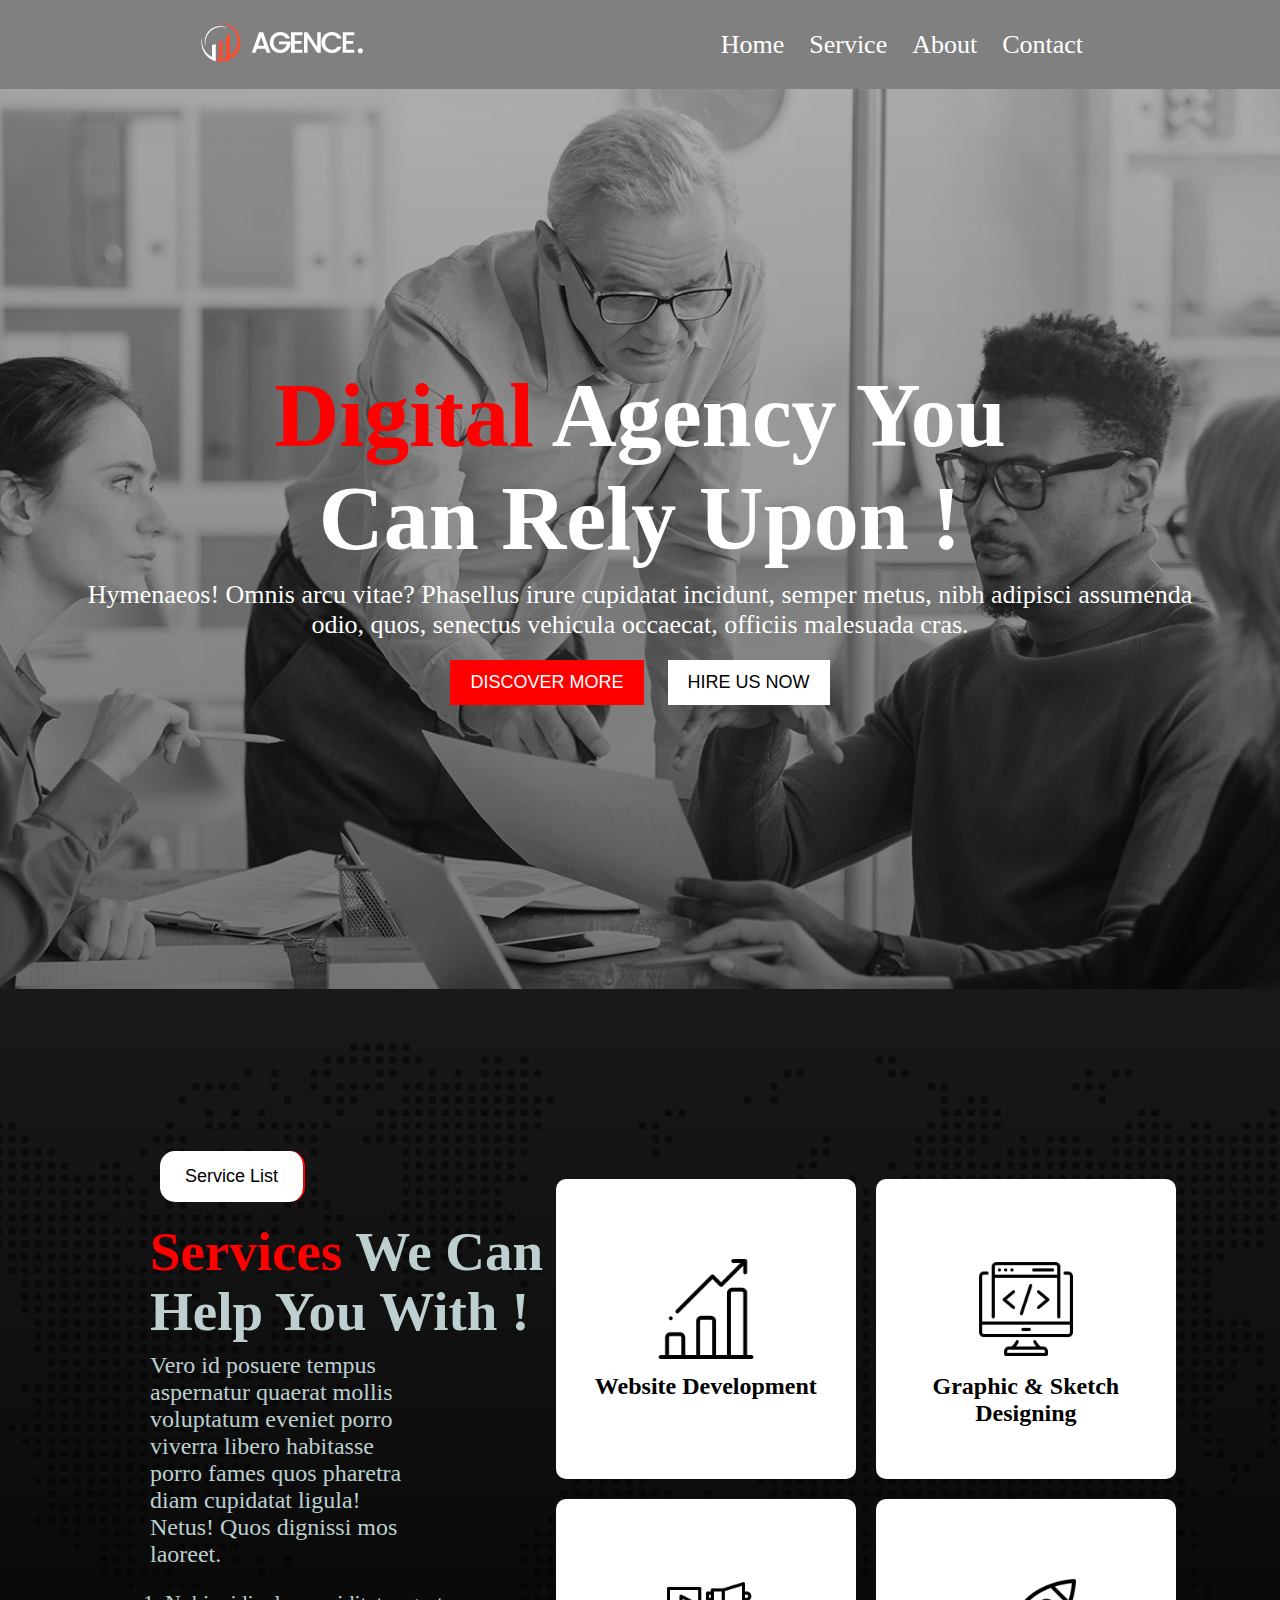
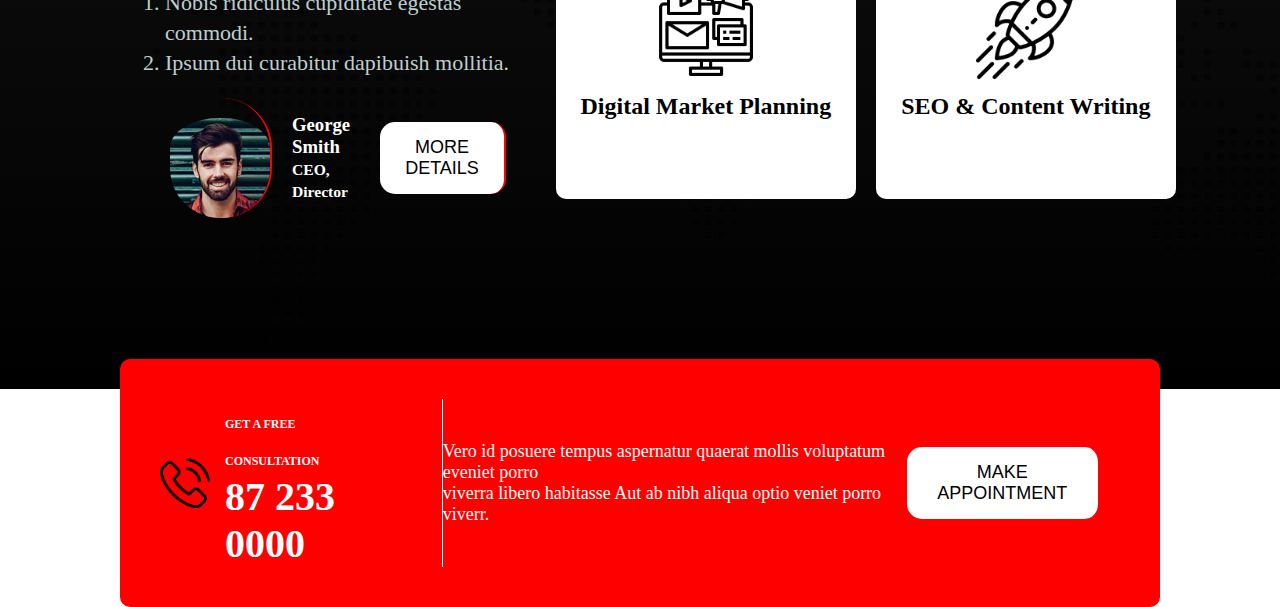
<file: index.htm>
<!DOCTYPE html>
<html lang="en">

<head>
    <meta charset="UTF-8">
    <meta name="viewport" content="width=device-width, initial-scale=1.0">
    <title>Flext and Position Learn</title>
    <link rel="stylesheet" href="position.css">
</head>

<body>
    <header>
        <div>
            <div class="nav-container">
                <!-- nav-container start -->
                <div class="logo">
                    <img src="./asset/logo/logo.png" alt="">
                </div>
                <div class="menus">
                    <li>Home</li>
                    <li>Service</li>
                    <li>About</li>
                    <li>Contact</li>
                </div>
            </div>
            <!-- banner-container start -->
            <div class="banner-container">
                <div class="banner-info">
                    <h1 class="title"><span class="primary">Digital</span> Agency You <br>
                        Can Rely Upon !</h1>
                    <p class="description">Hymenaeos! Omnis arcu vitae? Phasellus irure cupidatat incidunt, semper
                        metus,
                        nibh adipisci assumenda <br> odio, quos, senectus vehicula occaecat, officiis malesuada cras.
                    </p>
                    <button class="btn1">DISCOVER MORE</button>
                    <button class="btn2">HIRE US NOW</button>
                </div>

            </div>
    </header>
    <main>

        <div class="service-container">
            <div class="left-side-container">
                <button class="btn-new">Service List</button>
                <h1 class="services-fonth"><span class="services-description">Services</span> We Can Help You With !
                </h1>
                <p class="services-description2">Vero id posuere tempus aspernatur quaerat mollis voluptatum eveniet
                    porro viverra libero habitasse porro fames quos pharetra diam cupidatat ligula! Netus! Quos dignissi
                    mos laoreet.</p>
                <ol class="numbertypeol">
                    <li>Nobis ridiculus cupiditate egestas commodi.</li>
                    <li>Ipsum dui curabitur dapibuish mollitia.</li>

                </ol>
                <div class="author-container">
                    <div class="author-name">
                        <img class="author-img" src="./asset/image/author.jpg" alt="">
                        <h3 class="author-description">George Smith <br><small>CEO, Director</small></h3>
                        <button class="btn-new">MORE DETAILS</button>
                    </div>
                </div>
            </div>
            <div class="right-side-container">
                <div class="box-one-two-container">
                    <div class="first-two-box">
                        <img class="icon" src="./asset/icons/bar-chart.png" alt="">
                        <p class="box-description">Website Development</p>
                    </div>
                    <div class="first-two-box">
                        <img class="icon" src="./asset/icons/digital-marketing.png" alt="">
                        <p class="box-description">Digital Market Planning</p>
                    </div>
                </div>
                <div class="box-one-two-container">
                    <div class="first-two-box">
                        <img class="icon" src="./asset/icons/coding.png" alt="">
                        <p class="box-description">Graphic & Sketch Designing</p>
                    </div>
                    <div class="first-two-box">
                        <img class="icon" src="./asset/icons/startup.png" alt="">
                        <p class="box-description">SEO & Content Writing</p>
                    </div>
                </div>
            </div>
        </div>
        <div class="appointment-container">
            <div class="phone-call">
                <img class="icon-call" src="./asset/icons/phone-call.png" alt="">
                <h1> <small class="font-new">GET A FREE CONSULTATION</small> <br> <span class="font-new2">87 233 0000</span></h1>
            </div>
            <div class="appointment-desc">
                <p>Vero id posuere tempus aspernatur quaerat mollis voluptatum eveniet porro <br>
                    viverra libero habitasse Aut ab nibh aliqua optio veniet porro viverr.</p>
            </div>
            <div class="appointment-btn">
                <button class="btn-new-1">MAKE APPOINTMENT</button>
            </div>
        </div>
        <footer></footer>
</body>

</html>
</file>
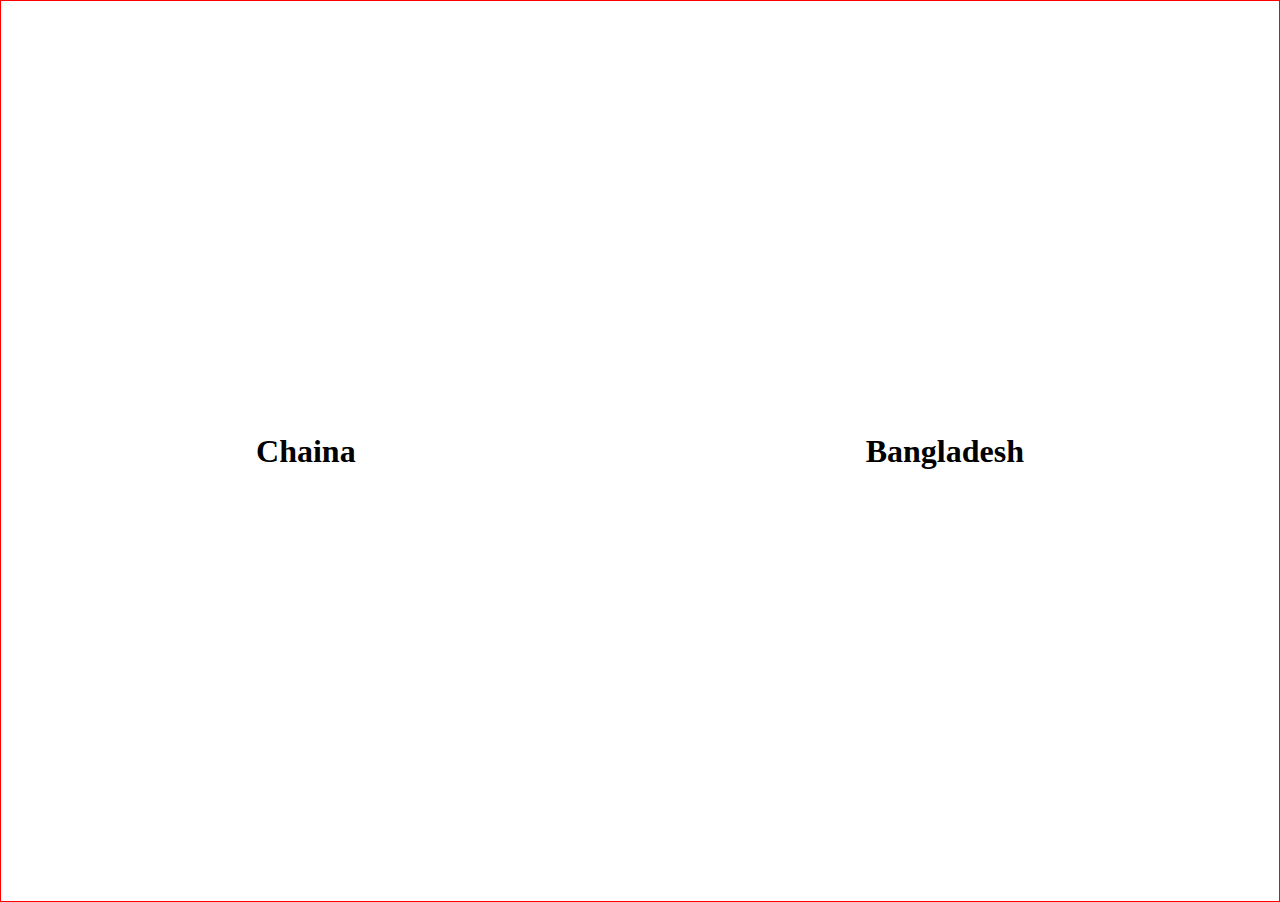
<file: flex.html>
<!DOCTYPE html>
<html lang="en">
<head>
    <meta charset="UTF-8">
    <meta name="viewport" content="width=device-width, initial-scale=1.0">
    <title>Document</title>
    <link rel="stylesheet" href="flex.css">
</head>
<body>
    <div class="banner-container">
        <h1>Bangladesh</h1>
        <h1>Chaina</h1>
    </div>
</body>
</html>
</file>
<file: position.css>
* {
    margin: 0px;
    padding: 0px;
}

.nav-container {
    display: flex;
    background-color: gray;
    align-items: center;
    padding: 20px;
    justify-content: space-around;
}

.menus {
    list-style: none;
    display: flex;
    gap: 25px;
    font-size: 26px;
    color: white;

}

.banner-container {
    height: 100vh;
    background-image: url("./asset/image/background.jpg"), linear-gradient(rgba(0, 0, 0, 0.3), rgba(0, 0, 0, 0.5));
    background-blend-mode: overlay;
    background-position: center;
    background-repeat: no-repeat;
    background-size: cover;
    text-align: center;
    display: flex;
    align-items: center;

}

.banner-info {
    width: 100%;
    align-items: center;
}

.primary {
    color: red;
}

.title {
    width: 100%;
    font-size: 90px;
    font-weight: bold;
    color: white;
    margin: auto;

}

.description {
    color: white;
    padding: 10px;
    font-size: 26px;
    font-weight: 100;

}

button {
    justify-content: space-between;
    margin: 10px;

}

.btn1 {
    font-size: 18px;
    padding: 12px 20px;
    background-color: red;
    border: none;
    color: white;
}

.btn2 {
    font-size: 18px;
    padding: 12px 20px;
    background-color: white;
    border: none;
    color: black;
}
.btn-new{
    font-size: 18px;
    padding: 15px 25px;
    background-color: white;
    border: none;
    color: black;
    border-radius: 15px;
    margin-right: 20px;
    border-right: 2px solid red;
    
}
.btn-new:hover{
    background-color: green;
    color: white;
}
.btn1:hover {
    background-color: green;
}

.btn2:hover {
    background-color: red;
    color: white;
}
.service-container{
    height: 100vh;
    background-image: url("./asset/image/footer-bg.png"), linear-gradient(rgba(0, 0, 0, 0.9), rgba(0, 0, 0, 2.8));
    background-blend-mode: overlay;
    background-position: center;
    background-repeat: no-repeat;
    background-size: cover;
    color: white;
    padding: 50px 200px 50px 150px;
}
.services-description{
    color: red;
}
.services-fonth{
    font-size: 55px;
    line-height: 60px;
    padding-top: 10px;
    color: #BECFD0;
}
.numbertypeol{
    font-size: 22px;
    line-height: 30px;
    padding-top: 8px;
    padding-left: 15px;
    padding-top: 20px;
    color: #BECFD0;
}
.services-description2{
    font-size: 24px;
    width: 70%;
    padding-top: 10px;
    color: #BECFD0;
}

.first-two-box{
    text-align: center;
    align-items: center;
    height: 300px;
    width: 300px;
    background-color: white;
    color: black;
    border-radius: 10px;
    margin-top: 20px;
    margin-bottom: 20px;
     
}
.icon{
    height: 100px;
    width: 100px;
    padding-top: 80px;
    
}
.icon-call{
    height: 50px;
    width: 50px;
    
    
}
.box-description{
    font-size: 24px;
    font-weight: bold;
    margin: 10px;
}
.service-container{
    display: flex;
    align-items: center;
}
.right-side-container{
    display: flex;
    padding: 5px;
    margin: 5px;
    gap: 20px;
}
.author-img{
    height: 100px;
    font-weight: 100px;
    border-radius: 50px;
    padding-top: 20px;
    border-right: 2px solid red;
    
}
.author-name{
    display: flex;
    align-items: center;
    gap: 20px;
    margin: 20px;
    
}
.phone-call{
    display: flex;
    justify-content: space-around;
    gap: 15px;
    align-items: center;
    color: white;
    border-right: 1px solid white;
    padding-right: 60px;

}
.appointment-container{
    background-color: red;
    width: 75%;
    margin: auto;
    display: flex;
    justify-content: space-around;
    border-radius: 10px;
    align-items: center;
    padding: 40px;
    margin-top: -30px;
}
.appointment-desc{
    font-size: 18px;
    color: white;
}
.font-new{
    font-size: 12px;
}
.font-new2{
    font-size: 40px;
}
.btn-new-1{
    font-size: 18px;
    padding: 15px 25px;
    background-color: white;
    border: none;
    color: black;
    border-radius: 15px;
    margin-right: 20px;
    border-right: 2px solid red;

}
.btn-new-1:hover {
    background-color: black;
    color: white;
}
</file>
<file: flex.css>
*{
    margin: 0px;
    padding: 0px;
}

.banner-container{
    display: flex;
    justify-content: space-around;
    height: 100vh;
    border: 1px solid red;
    align-items: center;
    flex-direction: row-reverse;
}
</file>
